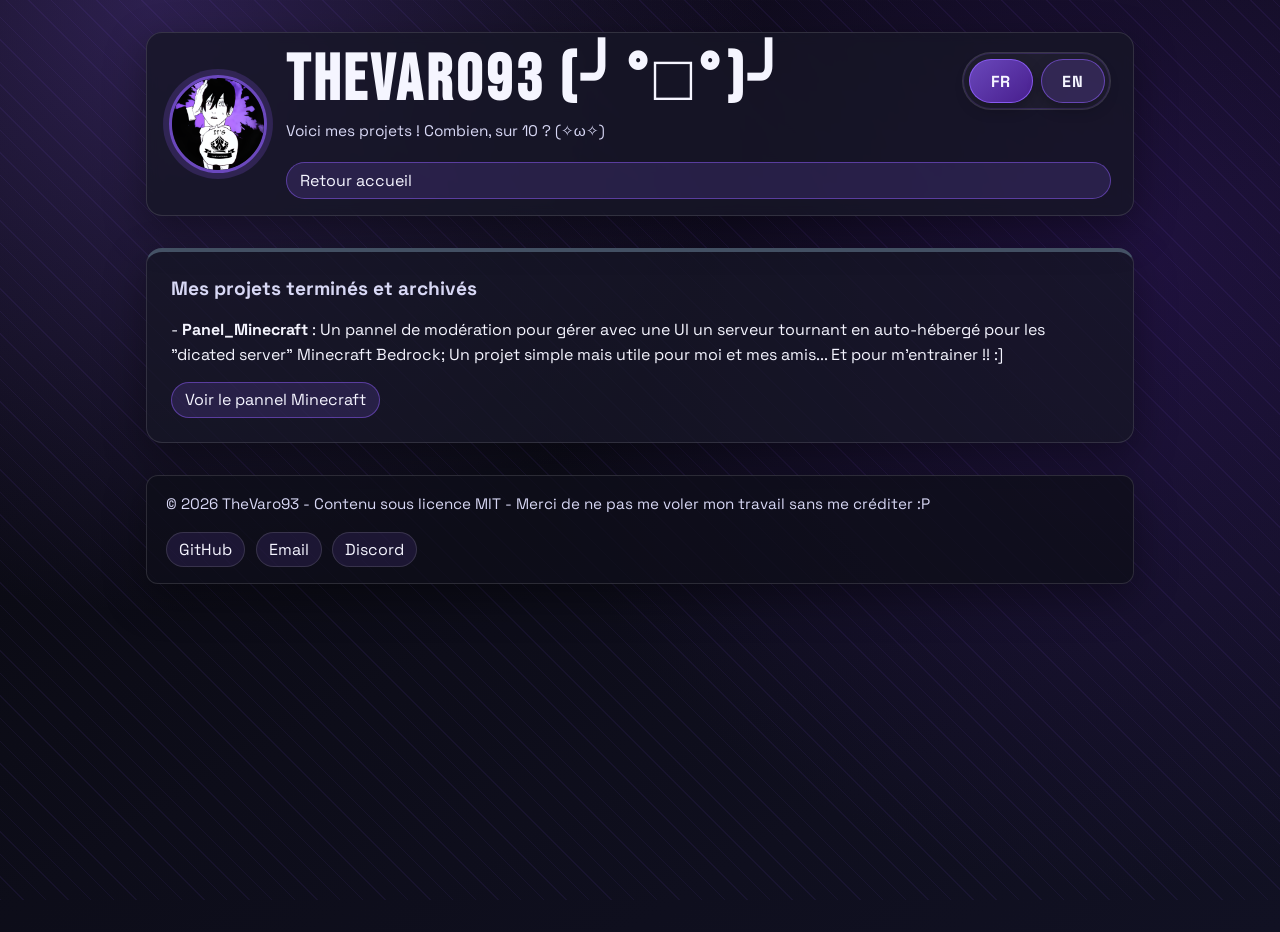
<file: projets.html>
<!DOCTYPE html>
<html lang="fr">

<head>
    <meta charset="UTF-8">
    <meta name="viewport" content="width=device-width, initial-scale=1.0">
    <meta name="description" content="La liste de mes projets terminés ou archivés.">
    <meta property="og:type" content="website">
    <meta property="og:site_name" content="TheVaro93 Portfolio">
    <meta property="og:title" content="Projets | TheVaro93 Portfolio">
    <meta property="og:description" content="La liste de mes projets terminés ou archivés.">
    <meta property="og:url" content="https://thevaro93.me/projets.html">
    <meta name="twitter:card" content="summary">
    <meta name="twitter:title" content="Projets | TheVaro93 Portfolio">
    <meta name="twitter:description" content="La liste de mes projets terminés ou archivés.">
    <link rel="icon" type="image/jpeg" href="img/favicon.jpg">
    <link rel="preconnect" href="https://fonts.googleapis.com">
    <link rel="preconnect" href="https://fonts.gstatic.com" crossorigin>
    <link href="https://fonts.googleapis.com/css2?family=Bebas+Neue&family=Space+Grotesk:wght@400;500;700&display=swap"
        rel="stylesheet">
    <link rel="stylesheet" href="style.css">
    <script src="traduction.js" defer></script>
    <title>Projets | TheVaro93 Portfolio</title>
</head>

<body>
    <div class="background-glow"></div>

    <main class="portfolio">
        <header class="header">
            <img class="avatar" src="img/TheVaro93_aki_circle.png" alt="Pdp Aki de TheVaro93">
            <div class="hero-copy">
                <div class="brand-row">
                    <h1 class="brand">TheVaro93 (╯°□°)╯</h1>
                    <div class="lang-switch" role="group" aria-label="Sélecteur de langue">
                        <button class="lang-btn active" type="button" data-lang="fr">FR</button>
                        <button class="lang-btn" type="button" data-lang="en">EN</button>
                    </div>
                </div>
                <p class="hero-subtitle" data-i18n="heroSubtitle">Voici mes projets ! Combien, sur 10 ? (✧ω✧)</p>
                <a class="project-link" href="index.html" data-i18n="backHome">Retour accueil</a>
            </div>
        </header>

        <section class="card project archived">
            <h2 data-i18n="projectsTitle">Mes projets terminés et archivés</h2>
            <p data-i18n-html="panelDesc">
                - <strong>Panel_Minecraft</strong> : Un pannel de modération pour gérer avec une UI un serveur tournant
                en auto-hébergé pour les "dicated server"
                Minecraft Bedrock; Un projet simple mais utile pour moi et mes amis... Et pour m'entrainer !! :]
            </p>
            <a class="project-link" href="https://github.com/TheVaro93/Panel_Minecraft" target="_blank"
                rel="noopener noreferrer" data-i18n="panelLink">Voir le pannel Minecraft</a>
        </section>

        <footer class="site-footer">
            <p class="license" data-i18n="license">© 2026 TheVaro93 - Contenu sous licence MIT - Merci de ne pas me
                voler mon travail sans me créditer :P</p>
            <div class="contacts">
                <a href="https://github.com/TheVaro93" target="_blank" rel="noopener noreferrer">GitHub</a>
                <a href="mailto:thevaro93@proton.me">Email</a>
                <a href="https://discord.com/users/1053559455561826334" target="_blank"
                    rel="noopener noreferrer">Discord</a>
            </div>
        </footer>
    </main>
</body>

</html>
</file>
<file: style.css>
:root {
    --bg: #08080d;
    --bg-alt: #111123;
    --text: #f5f5ff;
    --text-soft: #d8d8f5;
    --card-bg: rgba(22, 22, 38, 0.78);
    --border: rgba(255, 255, 255, 0.12);
    --accent: #8b5cf6;
    --accent-2: #5b21b6;
    --shadow: 0 14px 40px rgba(0, 0, 0, 0.38);
}

* {
    box-sizing: border-box;
}

body {
    margin: 0;
    min-height: 100vh;
    color: var(--text);
    font-family: "Space Grotesk", sans-serif;
    background:
        radial-gradient(circle at 12% 0%, rgba(139, 92, 246, 0.28), transparent 42%),
        radial-gradient(circle at 88% 28%, rgba(91, 33, 182, 0.24), transparent 48%),
        linear-gradient(150deg, var(--bg), var(--bg-alt));
}

.background-glow {
    position: fixed;
    inset: 0;
    pointer-events: none;
    z-index: 0;
    background-image: repeating-linear-gradient(45deg,
            rgba(139, 92, 246, 0.08) 0,
            rgba(139, 92, 246, 0.08) 1px,
            transparent 1px,
            transparent 16px);
}

.portfolio {
    position: relative;
    z-index: 1;
    max-width: 1020px;
    margin: 2rem auto;
    padding: 0 1rem 2rem;
}

.header {
    display: flex;
    align-items: center;
    gap: 1.2rem;
    margin-bottom: 2rem;
    background: var(--card-bg);
    border: 1px solid var(--border);
    border-radius: 16px;
    padding: 1rem 1.35rem;
    box-shadow: var(--shadow);
    backdrop-filter: blur(6px);
}

.avatar {
    width: 98px;
    height: 98px;
    border-radius: 50%;
    object-fit: cover;
    flex-shrink: 0;
    border: 3px solid rgba(139, 92, 246, 0.72);
    box-shadow: 0 0 0 6px rgba(139, 92, 246, 0.2);
}

h1 {
    margin: 0;
    font-size: 2.2rem;
    color: var(--text);
}

.brand {
    font-family: "Bebas Neue", sans-serif;
    letter-spacing: 0.06em;
    font-size: clamp(2.3rem, 6vw, 4rem);
    line-height: 1;
}

.hero-copy {
    display: flex;
    flex-direction: column;
    gap: 0.35rem;
    flex: 1;
    min-width: 0;
}

.brand-row {
    display: flex;
    align-items: center;
    justify-content: space-between;
    gap: 1rem;
    width: 100%;
}

.lang-switch {
    display: inline-flex;
    align-items: center;
    margin-left: auto;
    gap: 0.5rem;
    padding: 0.35rem;
    border-radius: 999px;
    border: 1px solid var(--border);
    background: rgba(255, 255, 255, 0.04);
    box-shadow: inset 0 0 0 1px rgba(139, 92, 246, 0.2);
}

.lang-btn {
    min-width: 64px;
    min-height: 44px;
    border: 1px solid rgba(139, 92, 246, 0.6);
    background: rgba(139, 92, 246, 0.18);
    color: var(--text);
    font-family: "Space Grotesk", sans-serif;
    font-size: 1rem;
    font-weight: 700;
    letter-spacing: 0.04em;
    border-radius: 999px;
    padding: 0.55rem 1rem;
    cursor: pointer;
    box-shadow: 0 6px 14px rgba(0, 0, 0, 0.25);
    transition: background 0.2s ease, border-color 0.2s ease, transform 0.2s ease, box-shadow 0.2s ease;
}

.lang-btn:hover {
    background: rgba(139, 92, 246, 0.32);
    border-color: rgba(139, 92, 246, 0.8);
    transform: translateY(-2px);
    box-shadow: 0 10px 18px rgba(0, 0, 0, 0.35);
}

.lang-btn.active {
    background: linear-gradient(140deg, rgba(139, 92, 246, 0.7), rgba(91, 33, 182, 0.7));
    border-color: rgba(139, 92, 246, 0.95);
}

.hero-subtitle {
    margin: 0;
    color: var(--text-soft);
    font-size: 0.96rem;
}

.card {
    background: var(--card-bg);
    border: 1px solid var(--border);
    border-radius: 16px;
    padding: 1.5rem;
    margin-bottom: 1.5rem;
    box-shadow: var(--shadow);
    transition: border-color 0.2s ease, transform 0.2s ease, box-shadow 0.2s ease;
}

.card:hover {
    border-color: rgba(139, 92, 246, 0.55);
    transform: translateY(-2px);
    box-shadow: 0 18px 45px rgba(0, 0, 0, 0.45);
}

.projects {
    display: grid;
    grid-template-columns: repeat(3, minmax(0, 1fr));
    gap: 1.5rem;
    margin-bottom: 1.5rem;
}

.project {
    border-top: 4px solid var(--accent);
}

.current {
    border-top-color: var(--accent-2);
}

.archived {
    border-top-color: #475569;
}

.project h3 {
    margin-top: 0;
    margin-bottom: 0.45rem;
}

.project-link {
    display: inline-block;
    margin-top: 0.85rem;
    padding: 0.42rem 0.8rem;
    border-radius: 999px;
    text-decoration: none;
    color: var(--text);
    border: 1px solid rgba(139, 92, 246, 0.5);
    background: rgba(139, 92, 246, 0.16);
    transition: background 0.2s ease, border-color 0.2s ease;
}

.project-link:hover {
    background: rgba(139, 92, 246, 0.28);
    border-color: rgba(139, 92, 246, 0.7);
}

h2 {
    margin: 0 0 1rem;
    color: var(--text-soft);
    font-size: 1.2rem;
}

.skills-groups {
    display: grid;
    grid-template-columns: repeat(3, minmax(0, 1fr));
    gap: 1rem;
}

.skill-group {
    padding: 1rem;
    border: 1px solid rgba(255, 255, 255, 0.08);
    border-radius: 10px;
    background: rgba(12, 12, 22, 0.45);
    transition: border-color 0.2s ease, transform 0.2s ease;
}

.skill-group:hover {
    border-color: rgba(139, 92, 246, 0.55);
    transform: translateY(-1px);
}

.skill-group h3 {
    margin: 0 0 0.75rem;
    font-size: 1rem;
    color: #e7dcff;
}

.skill-group ul {
    margin: 0;
    padding-left: 1.2rem;
}

.mastered-list {
    list-style: none;
    padding-left: 0;
}

.skill-badge-item {
    display: flex;
    align-items: center;
    gap: 0.55rem;
    list-style-position: outside;
}

.skill-badge-item img {
    flex-shrink: 0;
    display: inline-block;
}

.css3-item {
    display: inline-flex;
    align-items: center;
}

.css3-badge {
    display: inline-flex;
    align-items: center;
    justify-content: flex-start;
    gap: 0.25rem;
    height: 30px;
    padding: 0 6px 0 8px;
    width: 88px;
    min-width: 88px;
    max-width: 88px;
    border-radius: 8px;
    background: #1c78be;
    box-shadow: 0 8px 18px rgba(0, 0, 0, 0.22);
    overflow: hidden;
    white-space: nowrap;
}

.css3-logo {
    width: 14px;
    height: 14px;
    object-fit: contain;
    display: block;
    flex: 0 0 auto;
}

.css3-text {
    color: #ffffff;
    font-family: "Space Grotesk", sans-serif;
    font-weight: 800;
    font-size: 0.68rem;
    letter-spacing: 0.04em;
    line-height: 1;
    flex: 0 0 auto;
}

.nyarch-badge {
    display: inline-flex;
    align-items: center;
    height: 28px;
    border-radius: 8px;
    overflow: hidden;
    background: #eb5cae;
    color: #ffffff;
    font-family: Verdana, Geneva, DejaVu Sans, sans-serif;
    font-size: 12px;
    font-weight: 700;
    letter-spacing: 0.06em;
    line-height: 1;
    white-space: nowrap;
    width: fit-content;
    flex: 0 0 auto;
}

.nyarch-badge-logo-wrap {
    width: 24px;
    height: 100%;
    display: inline-flex;
    align-items: center;
    justify-content: center;
    background: #eb5cae;
}

.nyarch-badge-logo {
    width: 14px;
    height: 14px;
    object-fit: contain;
    border-radius: 0;
}

.nyarch-badge-text {
    padding: 0 8px;
}

ul {
    margin: 0;
    padding-left: 1.5rem;
    list-style: disc;
}

li {
    margin-bottom: 0.5rem;
}

p {
    margin: 0;
    line-height: 1.6;
}

img {
    max-width: 100%;
    height: auto;
    display: block;
    border-radius: 8px;
}

.site-footer {
    margin-top: 2rem;
    padding: 1rem 1.2rem;
    border: 1px solid var(--border);
    border-radius: 12px;
    background: rgba(14, 14, 26, 0.8);
    display: flex;
    justify-content: space-between;
    align-items: center;
    gap: 1rem;
    flex-wrap: wrap;
    box-shadow: var(--shadow);
}

.license {
    margin: 0;
    color: var(--text-soft);
    font-size: 0.95rem;
}

.contacts {
    display: flex;
    gap: 0.65rem;
    flex-wrap: wrap;
}

.contacts a {
    color: var(--text);
    text-decoration: none;
    border: 1px solid var(--border);
    border-radius: 999px;
    padding: 0.35rem 0.75rem;
    background: rgba(139, 92, 246, 0.12);
    transition: border-color 0.2s ease, background 0.2s ease;
}

.contacts a:hover {
    border-color: rgba(139, 92, 246, 0.65);
    background: rgba(139, 92, 246, 0.2);
}

.github-grid {
    border: 1px solid rgba(255, 255, 255, 0.14);
    background: rgba(10, 10, 20, 0.8);
    padding: 0.45rem;
    margin-inline: auto;
}

@media (max-width: 1024px) {
    .projects {
        grid-template-columns: 1fr 1fr;
    }
}

@media (max-width: 768px) {
    .header {
        align-items: flex-start;
    }

    .brand-row {
        flex-wrap: wrap;
        gap: 0.6rem;
    }

    .lang-btn {
        min-width: 58px;
        min-height: 40px;
        font-size: 0.9rem;
        padding: 0.45rem 0.85rem;
    }

    .projects {
        grid-template-columns: 1fr;
    }

    .skills-groups {
        grid-template-columns: 1fr;
    }

    h1 {
        font-size: 1.6rem;
    }

    .hero-subtitle {
        font-size: 0.9rem;
    }

    .site-footer {
        flex-direction: column;
        align-items: flex-start;
    }
}
</file>
